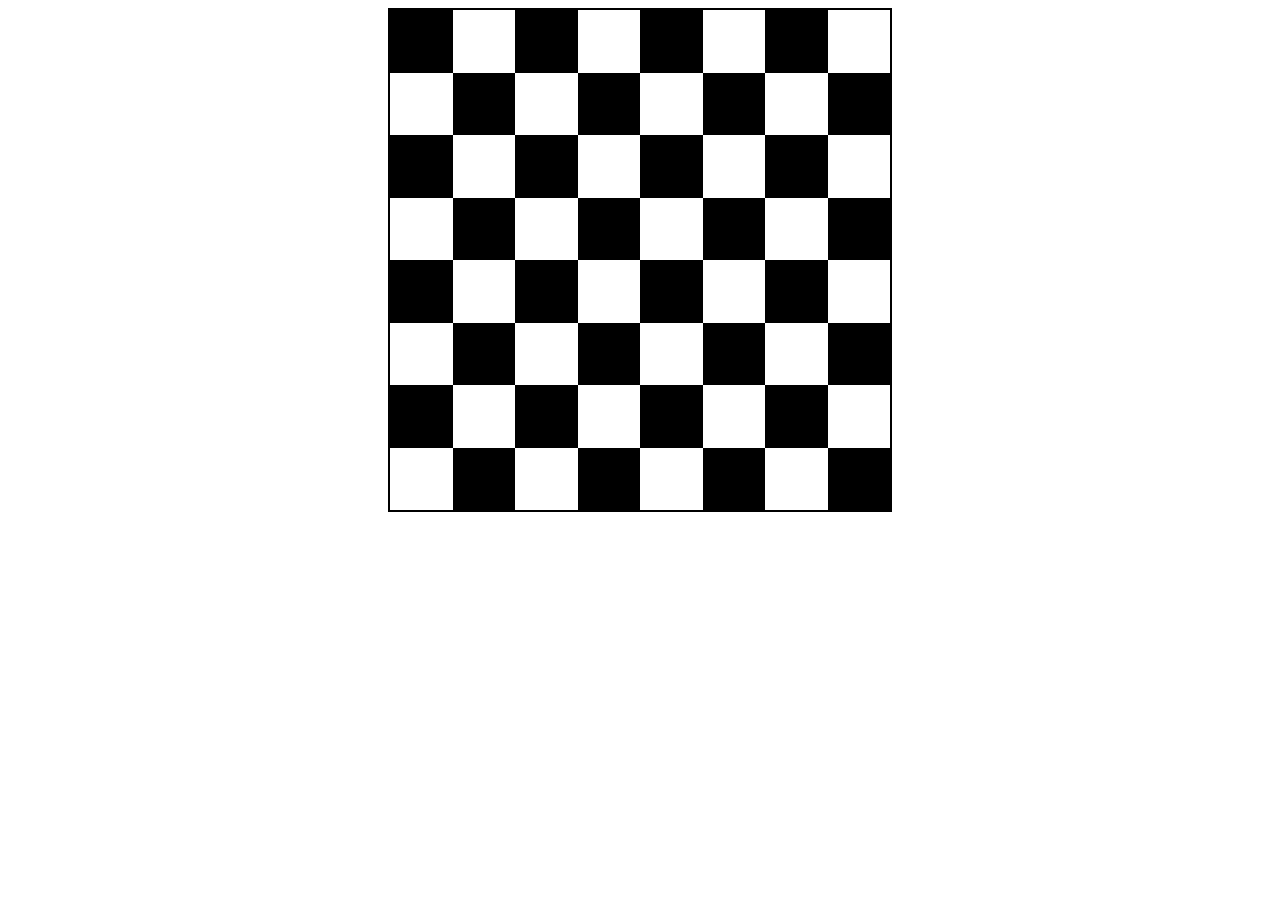
<file: chessboard/index.html>
<!DOCTYPE html>
<html lang="en">
<head>
    <meta charset="UTF-8">
    <meta http-equiv="X-UA-Compatible" content="IE=edge">
    <meta name="viewport" content="width=device-width, initial-scale=1.0">
    <title>Document</title>
    <link rel="stylesheet" href="./style.css">
</head>
<body>

    <div id="chess-container"></div>
    <script  src="./main.js"></script>
    
</body>
</html>
</file>
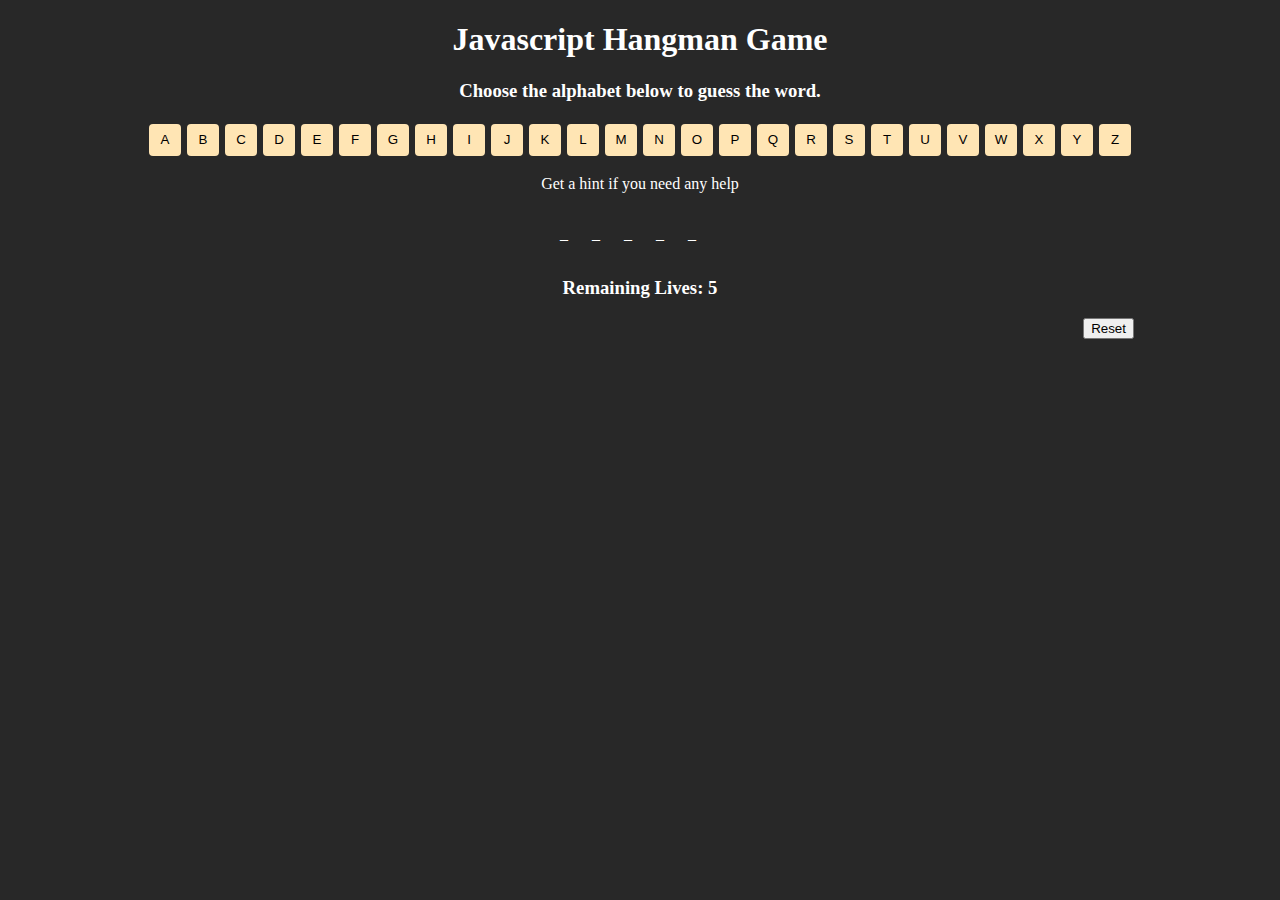
<file: hangman/index.html>
<!DOCTYPE html>
<html lang="en">
  <head>
    <meta charset="UTF-8" />
    <meta http-equiv="X-UA-Compatible" content="IE=edge" />
    <meta name="viewport" content="width=device-width, initial-scale=1.0" />
    <link rel="stylesheet" href="./style.css" />
    
    <title>Hangman Game</title>
  </head>
  <body>
    <div class="wrapper">
      <h1>Javascript Hangman Game</h1>
      <h3>Choose the alphabet below to guess the word.</h3>
      <div class="letter-div"></div>
      <p>Get a hint if you need any help</p>
      <div class="hint-div hidden">
        <p>Hint:-</p>
        <p class="hint-txt">Sample Hint for test</p>
      </div>
      <div class="word-div">
      </div>
      <h3>Remaining Lives: <span class="lives">5</span></h3>
      <div class="row hint-div">
        
        <button class="reset-btn">Reset</button>
      </div>
    </div>
    <div class="notif hidden">
      <h2>Game Over !!</h2>
      <h3 class="notif-content">You won</h3>
      <h4>Correct Word: <span class="notif-span"></span></h4>
      <button class="notif-btn">Play again</button>
    </div>

    <script src="./main.js">console.log("amit")</script>

    
  </body>
</html>
</file>
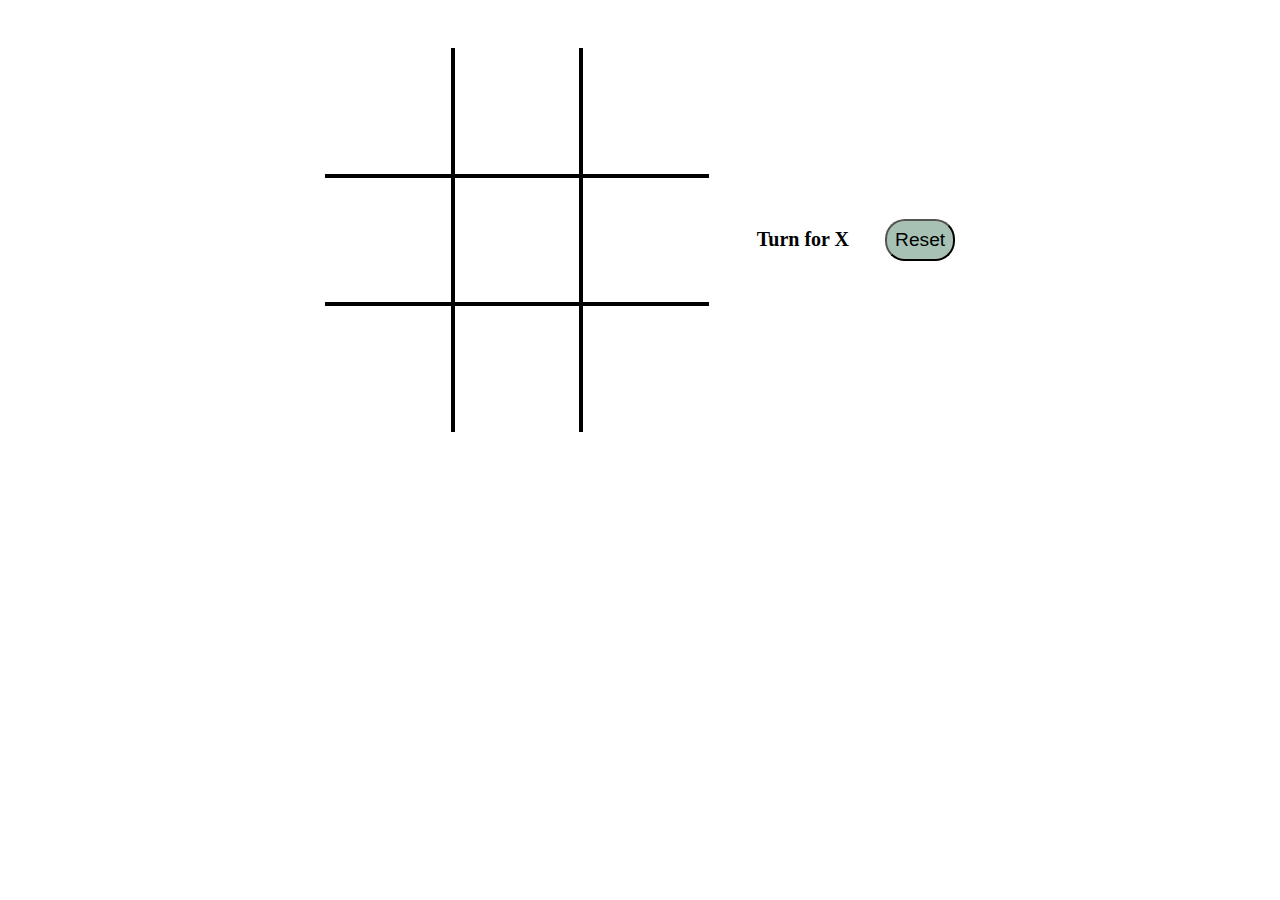
<file: tic_tac_toe/index.html>
<!doctype html>
<html lang="en">
  <head>
    <meta charset="utf-8">
    <meta name="viewport" content="width=device-width, initial-scale=1">

    <link href="https://cdn.jsdelivr.net/npm/bootstrap@5.0.2/dist/css/bootstrap.min.css" rel="stylesheet" integrity="sha384-EVSTQN3/azprG1Anm3QDgpJLIm9Nao0Yz1ztcQTwFspd3yD65VohhpuuCOmLASjC" crossorigin="anonymous">
    <link rel="stylesheet" href="./style.css">
    <title>Tic Tac toe game</title>
  </head>
  <body>




      <div class="game-container">

        <div class="game-block" >
            <div class="box bl-hide bt-hide"><span class="boxtext"></span></div>
            <div class="box  bt-hide"><span class="boxtext"></span></div>
            <div class="box bt-hide br-hide"><span class="boxtext"></span></div>
            <div class="box bl-hide "><span class="boxtext"></span></div>
            <div class="box"><span class="boxtext"></span></div>
            <div class="box br-hide"><span class="boxtext"></span></div>
            <div class="box bl-hide bb-hide"><span class="boxtext"></span></div>
            <div class="box bb-hide"><span class="boxtext"></span></div>
            <div class="box br-hide bb-hide"><span class="boxtext"></span></div>
        </div>

        <div class="gameinfo">
            <div>
                <span class="info">Turn for X</span>
                <button id="reset">Reset</button>

            </div>




        </div>


      </div>







    
    <script src="https://cdn.jsdelivr.net/npm/bootstrap@5.0.2/dist/js/bootstrap.bundle.min.js" integrity="sha384-MrcW6ZMFYlzcLA8Nl+NtUVF0sA7MsXsP1UyJoMp4YLEuNSfAP+JcXn/tWtIaxVXM" crossorigin="anonymous"></script>
    <script src="./main.js"></script>
  </body>
</html>
</file>
<file: chessboard/style.css>
#chess-container{
    border: 2px solid black;
    height: 500px;
    width: 500px;
    margin: auto;
    display: grid;
    grid-template-columns: repeat(8,1fr);
    
}
</file>
<file: hangman/style.css>
body {
    /* background-image: linear-gradient(to right, #f46b45, #eea849); */
    background-color: #282828;
    color: white;
    text-align: center;
  }
  .wrapper {
    width: fit-content;
    margin: auto;
  }
  .hint-div {
    display: flex;
    color: chartreuse;
  }
  .hint-btn,
  .reset-btn,
  .notif-btn {
    cursor: pointer;
  }
  .reset-btn {
    margin-left: auto;
  }
  .alpha {
    width: 2rem;
    height: 2rem;
    background: #ffe5b4;
    border: none;
    border-radius: 4px;
    margin: 3px;
    cursor: pointer;
  }
  .alpha:hover {
    background-color: #e75480;
    border: none;
  }
  .disabled {
    pointer-events: none;
    background-color: darkgray;
  }
  
  .word-div {
    display: inline-flex;
  }
  .word {
    margin-right: 1.5rem;
  }
  
  .notif {
    position: absolute;
    top: 50%;
    left: 50%;
    transform: translate(-50%, -50%);
    background: #fc6c85;
    width: 20rem;
    padding: 20px 10px;
    border-radius: 4px;
    box-shadow: 3px 3px 1px 1px rgba(0, 0, 0, 0.2);
  }
  .blur {
    filter: blur(2px);
  }
  .hidden {
    display: none;
  }
</file>
<file: tic_tac_toe/style.css>
*{
    margin: 0;
    padding: 0;
    box-sizing: border-box;

}

/* html{
    font-size: 62.5%;
} */



.game-container{
    margin-top: 3rem;
    display: flex;
    justify-content: center;
    align-items: center;

}

.game-block{
    display: grid;
    grid-template-rows: repeat(3,10vw);
    grid-template-columns: repeat(3,10vw);


}

.box{
    border: 2px solid black;

}
.box:hover{
    background-color: rgb(233, 241, 243);
}

.bl-hide{

    border-left: 0px;

}
.br-hide{

    border-right: 0px;

}
.bt-hide{

    border-top: 0px;

}
.bb-hide{

    border-bottom: 0px;

}
.boxtext{
    display: flex;
    align-items: center;
    justify-content: center;
    margin-top: 20%;
    font-size: 50px;
    
}
button{
    background-color: #2646;
    padding: 0.5rem ;
    margin-left: 2rem;
    border-radius: 20px;
    font-size: larger;
}
.info{
    font-size: 20px;
    font-weight: 600;
}
.gameinfo{
    margin-left: 3rem;
}
button:hover{
    background-color: rgb(248, 241, 241);
}
@media (max-width:768px) {


    .boxtext{
        font-size: 30px;
    }
    
}
@media (max-width:468px) {


    .boxtext{
        font-size: 20px;
    }
    
}
</file>
